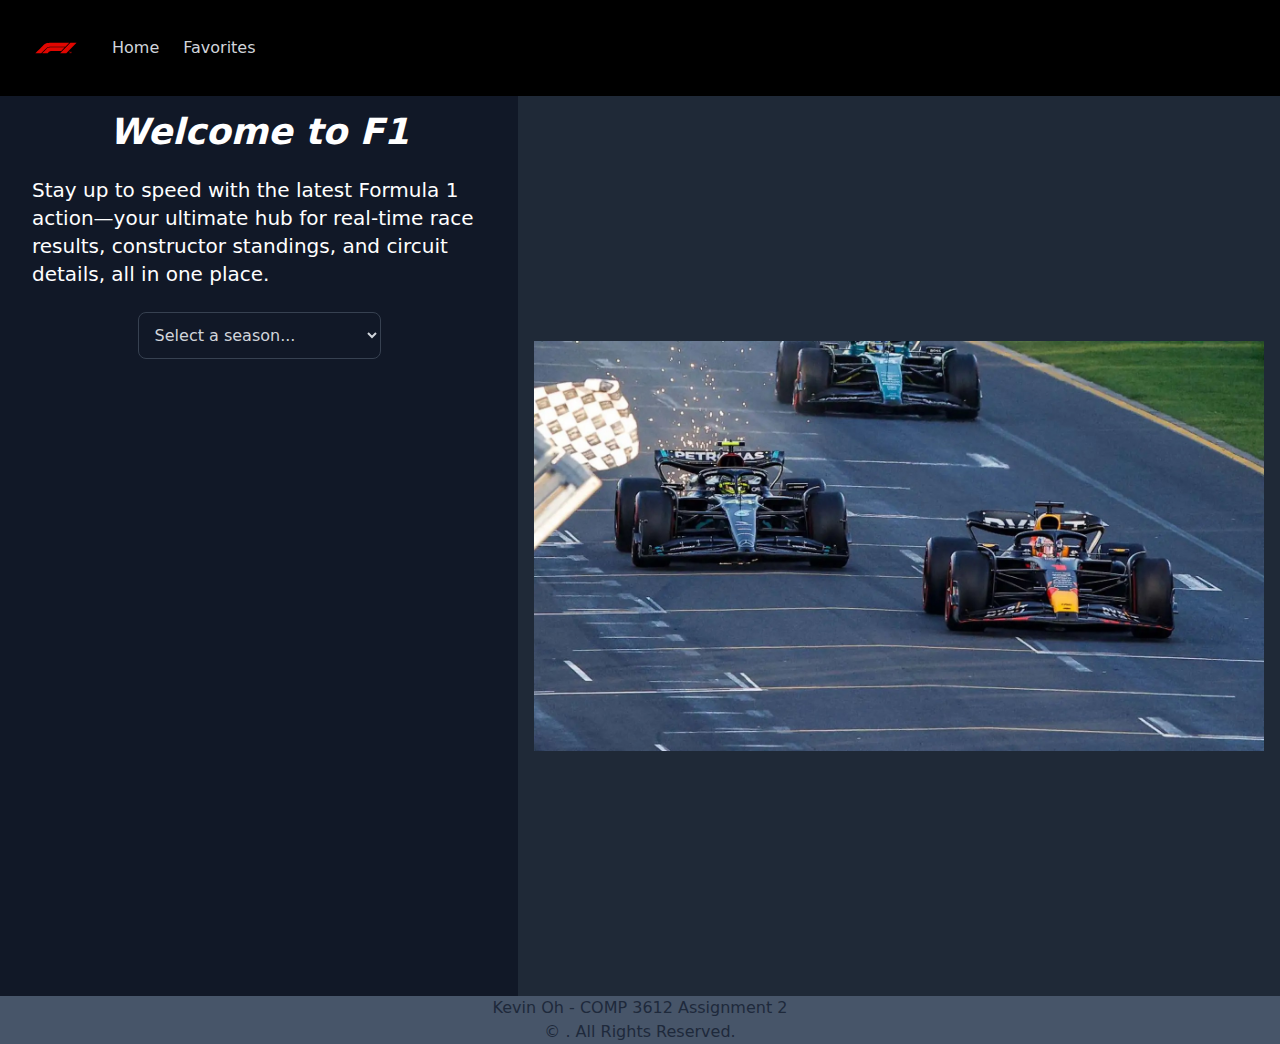
<file: index.html>
<!-- 
    COMP 3612 - Assignment #2
    Name: Kevin Oh
    Date: Nov 25, 2024
    
    References: Snippets of CSS styling throughout the document comes from Chat GPT
     
-->



<!doctype html>
<html>
<head>
  <meta charset="UTF-8">
  <meta name="viewport" content="width=device-width, initial-scale=1.0">
  <link href="src/styles/output.css" rel="stylesheet">
  <script src="src/js/f1.js"></script>
</head>
<body>
    <header class="bg-black text-white px-6 py-4 flex space-x-6 flex justify-start items-center shadow-lg">
      <div id="logo"></div>  
      
      <nav class="flex space-x-6 justify-start">
        <a href="#" id="homeButton" class="text-gray-300 hover:text-red-500 transition duration-300">Home</a>
        <a href="#" id="favoriteButton" class="text-gray-300 hover:text-red-500 transition duration-300">Favorites</a>
      </nav>
    </header>

    <main id="home" class="flex min-h-screen hidden">
      <section id="homeLeft" class="flex-[4] bg-gray-900 p-4 text-white">
      </section>
      
      <section id="homeRight" class="flex-[6] flex justify-center items-center bg-gray-800 p-4 text-white">
      </section>
    </main>

    <aside id="raceView" class="flex min-h-screen bg-gray-900 hidden">
      <section id="races" class="flex-[3] h-screen overflow-y-scroll">
      </section>

      <section class="p-4 flex-[7] bg-gray-500">
        <p id="detailClickMessage"></p>
        <div id="raceDetails" class= "hidden min-h-screen bg-gray-900 text-white p-8">
          <h1 id="eventResults" class="text-3xl font-bold text-center mb-6"></h1>
            <!-- Two Columns: Race Results and Qualifying Results -->
            <div class="grid grid-cols-1 lg:grid-cols-2 gap-8">
              <!--Qualifying Results--> 
              <div id="qualResults" class="border-4 border-red-700 p-4 rounded-lg bg-gray-800 text-white">
              </div>
              <!-- Race Results -->
              <div id="raceResults" class="border-4 border-red-700 p-4 rounded-lg bg-gray-800 text-white">
              </div>
            </div>
        </div>
      </section>
    </aside>
</body>

<!-- Constructor Box -->
<dialog id="constructor-dialog" class="rounded-lg shadow-lg overflow-hidden max-w-4xl w-4/5">
  <div class="flex flex-col md:flex-row h-full">
    <div id="constructor-details" class="w-full md:w-1/3 bg-gray-200 p-6 border-r">
      <!-- The text content of the following dialog will be populated correctly via JS-->
      <h2 id ="constructor-name" class="text-xl font-semibold mb-4">...</h2>
      <div class="space-y-2">
        <p><span class="font-bold">Nationality:</span> <span id="constructor-nationality">...</span></p>
        <p>
          <a href="#" id="constructor-url" class="text-blue-500 underline">Wiki</a>
        </p>
      </div>
      <button id="add-favorite-constructor" class="mt-4 bg-blue-600 text-white px-4 py-2 rounded hover:bg-blue-700">
        Add to Favourites
      </button>
    </div>

    <!-- Race Results -->
    <div class="w-full md:w-2/3 p-6">
      <h2 class="text-xl font-semibold mb-4">Race Results</h2>
      <div class="overflow-y-scroll h-60">
        <ul id="constructor-race-results" class="divide-y divide-gray-300">
          <!-- Headers -->
          <li class="flex justify-between items-center font-bold py-2 px-4 bg-gray-200">
            <span>Round</span>
            <span>Name</span>
            <span>Driver</span>
            <span>Position</span>
          </li>
        </ul>
      </div>
    </div>
  </div>
  <div class="p-4 border-t flex justify-end">
    <button id="close-constructor-dialog" class="bg-gray-600 text-white px-4 py-2 rounded hover:bg-gray-700">
      Close
    </button>
  </div>
</dialog>
<!-- End Constructor Box-->

<!-- Driver Box -->
<dialog id="driver-dialog" class="rounded-lg shadow-lg overflow-hidden max-w-4xl w-4/5">
  <div class="flex flex-col md:flex-row h-full">
    <div id="driver-details" class="w-full md:w-1/3 bg-gray-200 p-6 border-r">
      <!-- The text content of the following dialog will be populated correctly via JS-->
      <h2 id ="driver-name" class="text-xl font-semibold mb-4">...</h2>
      <div class="space-y-2">
        <p><span class="font-bold">Nationality:</span> <span id="driver-nationality">...</span></p>
        <p><span class="font-bold">Date of Birth:</span> <span id="driver-dob">...</span></p>
        <p>
          <a href="#" id="driver-url" class="text-blue-500 underline">Wiki</a>
        </p>
      </div>
      <button id="add-favorite-driver" class="mt-4 bg-blue-600 text-white px-4 py-2 rounded hover:bg-blue-700">
        Add to Favourites
      </button>
      <figure id="driver-picture"></figure>
    </div>
    <!-- Race Results -->
    <div class="w-full md:w-2/3 p-6">
      <h2 class="text-xl font-semibold mb-4">Race Results</h2>
      <div class="overflow-y-scroll h-60">
        <ul id="driver-race-results" class="divide-y divide-gray-300">
          <!-- Headers -->
          <li class="flex justify-between py-2 px-4 bg-gray-200">
            <span>Round</span>
            <span>Name</span>
            <span>Position</span>
            <span>Grid</span>
          </li>
          
        </ul>
      </div>
    </div>
  </div>
  <div class="p-4 border-t flex justify-end">
    <button id="close-driver-dialog" class="bg-gray-600 text-white px-4 py-2 rounded hover:bg-gray-700">
      Close
    </button>
  </div>
</dialog>
<!-- End Driver Box-->

<!-- Circuit Box -->
<dialog id="circuit-dialog" class="rounded-lg shadow-lg overflow-hidden max-w-4xl w-4/5">
  <div class="flex flex-col md:flex-row h-full">
    <div id="circuit-details" class="w-full md:w-1/3 bg-gray-200 p-6 border-r">
      <!-- The text content of the following dialog will be populated correctly via JS-->
      <h2 id ="circuit-name" class="text-xl font-semibold mb-4">...</h2>
      <div class="space-y-2">
        <p><span class="font-bold">Location</span> <span id="circuit-location">...</span></p>
        <p><span class="font-bold">Country</span> <span id="circuit-country">...</span></p>
        <p>
          <a href="#" id="circuit-url" class="text-blue-500 underline">Wiki</a>
        </p>
      </div>
      <button id="add-favorite-circuit" class="mt-4 bg-blue-600 text-white px-4 py-2 rounded hover:bg-blue-700">
        Add to Favourites
      </button>
    </div>
    <figure><img id="circuit-picture"></figure>
  </div>
  <div class="p-4 border-t flex justify-end">
    <button id="close-circuit-dialog" class="bg-gray-600 text-white px-4 py-2 rounded hover:bg-gray-700">
      Close
    </button>
  </div>
</dialog>
<!-- End Circuit Box-->

<!-- Favorites Box -->
<dialog id="favorites-dialog" class="rounded-lg shadow-lg max-w-4xl w-4/5 h-1/2">
  <div class="p-4 rounded">
    <!-- Top Section -->
    <div class="bg-gray-200 p-6 border-b h-1/4">
      <h2 class="text-xl font-semibold mb-4">Favorites</h2>
      <p class="text-gray-700">
        Here you can view your favorite Drivers, Constructors, and Circuits.
      </p>
    </div>

    <div class="flex flex-row">
      <!-- Drivers List -->
      <div class="overflow-y-scroll w-1/3 bg-gray-100 p-4 border-r h-60">
        <h3 class="text-lg font-bold mb-2">Drivers</h3>
        <ul id="driver-favorites" class="divide-y divide-gray-300">
        </ul>
      </div>

      <!-- Constructors List -->
      <div class="overflow-y-scroll w-1/3 bg-gray-100 p-4 border-r h-60">
        <h3 class="text-lg font-bold mb-2">Constructors</h3>
        <ul id="constructor-favorites" class="divide-y divide-gray-300">
        </ul>
      </div>

      <!-- Circuits List -->
      <div class="overflow-y-scroll w-1/3 bg-gray-100 p-4 h-60">
        <h3 class="text-lg font-bold mb-2">Circuits</h3>
        <ul id="circuit-favorites" class="divide-y divide-gray-300">
        </ul>
      </div>
    </div>
  </div>

  <!-- Bottom section of Box: Buttons -->
  <div class="p-4 border-t flex justify-end">
    <button id="clear-favorites" class="bg-red-500 px-4 py-2 mr-4 rounded hover:bg-red-700">
      Clear Favorites
    </button>
    <button id="close-favorites-dialog" class="bg-gray-600 text-white px-4 py-2 rounded hover:bg-gray-700">
      Close
    </button>
  </div>
</dialog>
<!-- End Favorites Box -->

<footer class="bg-slate-600 text-slate-800 text-center">
  <p>Kevin Oh - COMP 3612 Assignment 2</p>
  <p>&copy; <span id="current-year"></span>. All Rights Reserved.</p>
</footer>

</html>
</file>
<file: src/styles/output.css>
*, ::before, ::after {
  --tw-border-spacing-x: 0;
  --tw-border-spacing-y: 0;
  --tw-translate-x: 0;
  --tw-translate-y: 0;
  --tw-rotate: 0;
  --tw-skew-x: 0;
  --tw-skew-y: 0;
  --tw-scale-x: 1;
  --tw-scale-y: 1;
  --tw-pan-x:  ;
  --tw-pan-y:  ;
  --tw-pinch-zoom:  ;
  --tw-scroll-snap-strictness: proximity;
  --tw-gradient-from-position:  ;
  --tw-gradient-via-position:  ;
  --tw-gradient-to-position:  ;
  --tw-ordinal:  ;
  --tw-slashed-zero:  ;
  --tw-numeric-figure:  ;
  --tw-numeric-spacing:  ;
  --tw-numeric-fraction:  ;
  --tw-ring-inset:  ;
  --tw-ring-offset-width: 0px;
  --tw-ring-offset-color: #fff;
  --tw-ring-color: rgb(59 130 246 / 0.5);
  --tw-ring-offset-shadow: 0 0 #0000;
  --tw-ring-shadow: 0 0 #0000;
  --tw-shadow: 0 0 #0000;
  --tw-shadow-colored: 0 0 #0000;
  --tw-blur:  ;
  --tw-brightness:  ;
  --tw-contrast:  ;
  --tw-grayscale:  ;
  --tw-hue-rotate:  ;
  --tw-invert:  ;
  --tw-saturate:  ;
  --tw-sepia:  ;
  --tw-drop-shadow:  ;
  --tw-backdrop-blur:  ;
  --tw-backdrop-brightness:  ;
  --tw-backdrop-contrast:  ;
  --tw-backdrop-grayscale:  ;
  --tw-backdrop-hue-rotate:  ;
  --tw-backdrop-invert:  ;
  --tw-backdrop-opacity:  ;
  --tw-backdrop-saturate:  ;
  --tw-backdrop-sepia:  ;
  --tw-contain-size:  ;
  --tw-contain-layout:  ;
  --tw-contain-paint:  ;
  --tw-contain-style:  ;
}

::backdrop {
  --tw-border-spacing-x: 0;
  --tw-border-spacing-y: 0;
  --tw-translate-x: 0;
  --tw-translate-y: 0;
  --tw-rotate: 0;
  --tw-skew-x: 0;
  --tw-skew-y: 0;
  --tw-scale-x: 1;
  --tw-scale-y: 1;
  --tw-pan-x:  ;
  --tw-pan-y:  ;
  --tw-pinch-zoom:  ;
  --tw-scroll-snap-strictness: proximity;
  --tw-gradient-from-position:  ;
  --tw-gradient-via-position:  ;
  --tw-gradient-to-position:  ;
  --tw-ordinal:  ;
  --tw-slashed-zero:  ;
  --tw-numeric-figure:  ;
  --tw-numeric-spacing:  ;
  --tw-numeric-fraction:  ;
  --tw-ring-inset:  ;
  --tw-ring-offset-width: 0px;
  --tw-ring-offset-color: #fff;
  --tw-ring-color: rgb(59 130 246 / 0.5);
  --tw-ring-offset-shadow: 0 0 #0000;
  --tw-ring-shadow: 0 0 #0000;
  --tw-shadow: 0 0 #0000;
  --tw-shadow-colored: 0 0 #0000;
  --tw-blur:  ;
  --tw-brightness:  ;
  --tw-contrast:  ;
  --tw-grayscale:  ;
  --tw-hue-rotate:  ;
  --tw-invert:  ;
  --tw-saturate:  ;
  --tw-sepia:  ;
  --tw-drop-shadow:  ;
  --tw-backdrop-blur:  ;
  --tw-backdrop-brightness:  ;
  --tw-backdrop-contrast:  ;
  --tw-backdrop-grayscale:  ;
  --tw-backdrop-hue-rotate:  ;
  --tw-backdrop-invert:  ;
  --tw-backdrop-opacity:  ;
  --tw-backdrop-saturate:  ;
  --tw-backdrop-sepia:  ;
  --tw-contain-size:  ;
  --tw-contain-layout:  ;
  --tw-contain-paint:  ;
  --tw-contain-style:  ;
}

/*
! tailwindcss v3.4.15 | MIT License | https://tailwindcss.com
*/

/*
1. Prevent padding and border from affecting element width. (https://github.com/mozdevs/cssremedy/issues/4)
2. Allow adding a border to an element by just adding a border-width. (https://github.com/tailwindcss/tailwindcss/pull/116)
*/

*,
::before,
::after {
  box-sizing: border-box;
  /* 1 */
  border-width: 0;
  /* 2 */
  border-style: solid;
  /* 2 */
  border-color: #e5e7eb;
  /* 2 */
}

::before,
::after {
  --tw-content: '';
}

/*
1. Use a consistent sensible line-height in all browsers.
2. Prevent adjustments of font size after orientation changes in iOS.
3. Use a more readable tab size.
4. Use the user's configured `sans` font-family by default.
5. Use the user's configured `sans` font-feature-settings by default.
6. Use the user's configured `sans` font-variation-settings by default.
7. Disable tap highlights on iOS
*/

html,
:host {
  line-height: 1.5;
  /* 1 */
  -webkit-text-size-adjust: 100%;
  /* 2 */
  -moz-tab-size: 4;
  /* 3 */
  -o-tab-size: 4;
     tab-size: 4;
  /* 3 */
  font-family: ui-sans-serif, system-ui, sans-serif, "Apple Color Emoji", "Segoe UI Emoji", "Segoe UI Symbol", "Noto Color Emoji";
  /* 4 */
  font-feature-settings: normal;
  /* 5 */
  font-variation-settings: normal;
  /* 6 */
  -webkit-tap-highlight-color: transparent;
  /* 7 */
}

/*
1. Remove the margin in all browsers.
2. Inherit line-height from `html` so users can set them as a class directly on the `html` element.
*/

body {
  margin: 0;
  /* 1 */
  line-height: inherit;
  /* 2 */
}

/*
1. Add the correct height in Firefox.
2. Correct the inheritance of border color in Firefox. (https://bugzilla.mozilla.org/show_bug.cgi?id=190655)
3. Ensure horizontal rules are visible by default.
*/

hr {
  height: 0;
  /* 1 */
  color: inherit;
  /* 2 */
  border-top-width: 1px;
  /* 3 */
}

/*
Add the correct text decoration in Chrome, Edge, and Safari.
*/

abbr:where([title]) {
  -webkit-text-decoration: underline dotted;
          text-decoration: underline dotted;
}

/*
Remove the default font size and weight for headings.
*/

h1,
h2,
h3,
h4,
h5,
h6 {
  font-size: inherit;
  font-weight: inherit;
}

/*
Reset links to optimize for opt-in styling instead of opt-out.
*/

a {
  color: inherit;
  text-decoration: inherit;
}

/*
Add the correct font weight in Edge and Safari.
*/

b,
strong {
  font-weight: bolder;
}

/*
1. Use the user's configured `mono` font-family by default.
2. Use the user's configured `mono` font-feature-settings by default.
3. Use the user's configured `mono` font-variation-settings by default.
4. Correct the odd `em` font sizing in all browsers.
*/

code,
kbd,
samp,
pre {
  font-family: ui-monospace, SFMono-Regular, Menlo, Monaco, Consolas, "Liberation Mono", "Courier New", monospace;
  /* 1 */
  font-feature-settings: normal;
  /* 2 */
  font-variation-settings: normal;
  /* 3 */
  font-size: 1em;
  /* 4 */
}

/*
Add the correct font size in all browsers.
*/

small {
  font-size: 80%;
}

/*
Prevent `sub` and `sup` elements from affecting the line height in all browsers.
*/

sub,
sup {
  font-size: 75%;
  line-height: 0;
  position: relative;
  vertical-align: baseline;
}

sub {
  bottom: -0.25em;
}

sup {
  top: -0.5em;
}

/*
1. Remove text indentation from table contents in Chrome and Safari. (https://bugs.chromium.org/p/chromium/issues/detail?id=999088, https://bugs.webkit.org/show_bug.cgi?id=201297)
2. Correct table border color inheritance in all Chrome and Safari. (https://bugs.chromium.org/p/chromium/issues/detail?id=935729, https://bugs.webkit.org/show_bug.cgi?id=195016)
3. Remove gaps between table borders by default.
*/

table {
  text-indent: 0;
  /* 1 */
  border-color: inherit;
  /* 2 */
  border-collapse: collapse;
  /* 3 */
}

/*
1. Change the font styles in all browsers.
2. Remove the margin in Firefox and Safari.
3. Remove default padding in all browsers.
*/

button,
input,
optgroup,
select,
textarea {
  font-family: inherit;
  /* 1 */
  font-feature-settings: inherit;
  /* 1 */
  font-variation-settings: inherit;
  /* 1 */
  font-size: 100%;
  /* 1 */
  font-weight: inherit;
  /* 1 */
  line-height: inherit;
  /* 1 */
  letter-spacing: inherit;
  /* 1 */
  color: inherit;
  /* 1 */
  margin: 0;
  /* 2 */
  padding: 0;
  /* 3 */
}

/*
Remove the inheritance of text transform in Edge and Firefox.
*/

button,
select {
  text-transform: none;
}

/*
1. Correct the inability to style clickable types in iOS and Safari.
2. Remove default button styles.
*/

button,
input:where([type='button']),
input:where([type='reset']),
input:where([type='submit']) {
  -webkit-appearance: button;
  /* 1 */
  background-color: transparent;
  /* 2 */
  background-image: none;
  /* 2 */
}

/*
Use the modern Firefox focus style for all focusable elements.
*/

:-moz-focusring {
  outline: auto;
}

/*
Remove the additional `:invalid` styles in Firefox. (https://github.com/mozilla/gecko-dev/blob/2f9eacd9d3d995c937b4251a5557d95d494c9be1/layout/style/res/forms.css#L728-L737)
*/

:-moz-ui-invalid {
  box-shadow: none;
}

/*
Add the correct vertical alignment in Chrome and Firefox.
*/

progress {
  vertical-align: baseline;
}

/*
Correct the cursor style of increment and decrement buttons in Safari.
*/

::-webkit-inner-spin-button,
::-webkit-outer-spin-button {
  height: auto;
}

/*
1. Correct the odd appearance in Chrome and Safari.
2. Correct the outline style in Safari.
*/

[type='search'] {
  -webkit-appearance: textfield;
  /* 1 */
  outline-offset: -2px;
  /* 2 */
}

/*
Remove the inner padding in Chrome and Safari on macOS.
*/

::-webkit-search-decoration {
  -webkit-appearance: none;
}

/*
1. Correct the inability to style clickable types in iOS and Safari.
2. Change font properties to `inherit` in Safari.
*/

::-webkit-file-upload-button {
  -webkit-appearance: button;
  /* 1 */
  font: inherit;
  /* 2 */
}

/*
Add the correct display in Chrome and Safari.
*/

summary {
  display: list-item;
}

/*
Removes the default spacing and border for appropriate elements.
*/

blockquote,
dl,
dd,
h1,
h2,
h3,
h4,
h5,
h6,
hr,
figure,
p,
pre {
  margin: 0;
}

fieldset {
  margin: 0;
  padding: 0;
}

legend {
  padding: 0;
}

ol,
ul,
menu {
  list-style: none;
  margin: 0;
  padding: 0;
}

/*
Reset default styling for dialogs.
*/

dialog {
  padding: 0;
}

/*
Prevent resizing textareas horizontally by default.
*/

textarea {
  resize: vertical;
}

/*
1. Reset the default placeholder opacity in Firefox. (https://github.com/tailwindlabs/tailwindcss/issues/3300)
2. Set the default placeholder color to the user's configured gray 400 color.
*/

input::-moz-placeholder, textarea::-moz-placeholder {
  opacity: 1;
  /* 1 */
  color: #9ca3af;
  /* 2 */
}

input::placeholder,
textarea::placeholder {
  opacity: 1;
  /* 1 */
  color: #9ca3af;
  /* 2 */
}

/*
Set the default cursor for buttons.
*/

button,
[role="button"] {
  cursor: pointer;
}

/*
Make sure disabled buttons don't get the pointer cursor.
*/

:disabled {
  cursor: default;
}

/*
1. Make replaced elements `display: block` by default. (https://github.com/mozdevs/cssremedy/issues/14)
2. Add `vertical-align: middle` to align replaced elements more sensibly by default. (https://github.com/jensimmons/cssremedy/issues/14#issuecomment-634934210)
   This can trigger a poorly considered lint error in some tools but is included by design.
*/

img,
svg,
video,
canvas,
audio,
iframe,
embed,
object {
  display: block;
  /* 1 */
  vertical-align: middle;
  /* 2 */
}

/*
Constrain images and videos to the parent width and preserve their intrinsic aspect ratio. (https://github.com/mozdevs/cssremedy/issues/14)
*/

img,
video {
  max-width: 100%;
  height: auto;
}

/* Make elements with the HTML hidden attribute stay hidden by default */

[hidden]:where(:not([hidden="until-found"])) {
  display: none;
}

.visible {
  visibility: visible;
}

.fixed {
  position: fixed;
}

.inset-0 {
  inset: 0px;
}

.z-50 {
  z-index: 50;
}

.mx-auto {
  margin-left: auto;
  margin-right: auto;
}

.mb-4 {
  margin-bottom: 1rem;
}

.mb-6 {
  margin-bottom: 1.5rem;
}

.mb-8 {
  margin-bottom: 2rem;
}

.ml-4 {
  margin-left: 1rem;
}

.ml-auto {
  margin-left: auto;
}

.mr-4 {
  margin-right: 1rem;
}

.mt-4 {
  margin-top: 1rem;
}

.mt-6 {
  margin-top: 1.5rem;
}

.mb-2 {
  margin-bottom: 0.5rem;
}

.mt-8 {
  margin-top: 2rem;
}

.flex {
  display: flex;
}

.table {
  display: table;
}

.grid {
  display: grid;
}

.hidden {
  display: none;
}

.h-12 {
  height: 3rem;
}

.h-14 {
  height: 3.5rem;
}

.h-32 {
  height: 8rem;
}

.h-60 {
  height: 15rem;
}

.h-full {
  height: 100%;
}

.h-screen {
  height: 100vh;
}

.h-8 {
  height: 2rem;
}

.h-1\/4 {
  height: 25%;
}

.h-1\/2 {
  height: 50%;
}

.h-20 {
  height: 5rem;
}

.h-24 {
  height: 6rem;
}

.h-10 {
  height: 2.5rem;
}

.h-6 {
  height: 1.5rem;
}

.h-4 {
  height: 1rem;
}

.min-h-screen {
  min-height: 100vh;
}

.w-1\/2 {
  width: 50%;
}

.w-4\/5 {
  width: 80%;
}

.w-40 {
  width: 10rem;
}

.w-48 {
  width: 12rem;
}

.w-full {
  width: 100%;
}

.w-8 {
  width: 2rem;
}

.w-1\/4 {
  width: 25%;
}

.w-1\/3 {
  width: 33.333333%;
}

.w-10 {
  width: 2.5rem;
}

.w-14 {
  width: 3.5rem;
}

.w-20 {
  width: 5rem;
}

.w-6 {
  width: 1.5rem;
}

.w-4 {
  width: 1rem;
}

.max-w-4xl {
  max-width: 56rem;
}

.max-w-3xl {
  max-width: 48rem;
}

.flex-\[3\] {
  flex: 3;
}

.flex-\[4\] {
  flex: 4;
}

.flex-\[6\] {
  flex: 6;
}

.flex-\[7\] {
  flex: 7;
}

.flex-grow {
  flex-grow: 1;
}

.table-auto {
  table-layout: auto;
}

.border-collapse {
  border-collapse: collapse;
}

@keyframes spin {
  to {
    transform: rotate(360deg);
  }
}

.animate-spin {
  animation: spin 1s linear infinite;
}

.grid-cols-1 {
  grid-template-columns: repeat(1, minmax(0, 1fr));
}

.flex-row {
  flex-direction: row;
}

.flex-col {
  flex-direction: column;
}

.items-end {
  align-items: flex-end;
}

.items-center {
  align-items: center;
}

.justify-start {
  justify-content: flex-start;
}

.justify-end {
  justify-content: flex-end;
}

.justify-center {
  justify-content: center;
}

.justify-between {
  justify-content: space-between;
}

.gap-6 {
  gap: 1.5rem;
}

.gap-8 {
  gap: 2rem;
}

.space-x-4 > :not([hidden]) ~ :not([hidden]) {
  --tw-space-x-reverse: 0;
  margin-right: calc(1rem * var(--tw-space-x-reverse));
  margin-left: calc(1rem * calc(1 - var(--tw-space-x-reverse)));
}

.space-x-6 > :not([hidden]) ~ :not([hidden]) {
  --tw-space-x-reverse: 0;
  margin-right: calc(1.5rem * var(--tw-space-x-reverse));
  margin-left: calc(1.5rem * calc(1 - var(--tw-space-x-reverse)));
}

.space-y-2 > :not([hidden]) ~ :not([hidden]) {
  --tw-space-y-reverse: 0;
  margin-top: calc(0.5rem * calc(1 - var(--tw-space-y-reverse)));
  margin-bottom: calc(0.5rem * var(--tw-space-y-reverse));
}

.divide-y > :not([hidden]) ~ :not([hidden]) {
  --tw-divide-y-reverse: 0;
  border-top-width: calc(1px * calc(1 - var(--tw-divide-y-reverse)));
  border-bottom-width: calc(1px * var(--tw-divide-y-reverse));
}

.divide-gray-300 > :not([hidden]) ~ :not([hidden]) {
  --tw-divide-opacity: 1;
  border-color: rgb(209 213 219 / var(--tw-divide-opacity, 1));
}

.overflow-hidden {
  overflow: hidden;
}

.overflow-x-auto {
  overflow-x: auto;
}

.overflow-y-auto {
  overflow-y: auto;
}

.overflow-y-scroll {
  overflow-y: scroll;
}

.rounded {
  border-radius: 0.25rem;
}

.rounded-lg {
  border-radius: 0.5rem;
}

.rounded-full {
  border-radius: 9999px;
}

.border {
  border-width: 1px;
}

.border-2 {
  border-width: 2px;
}

.border-4 {
  border-width: 4px;
}

.border-r {
  border-right-width: 1px;
}

.border-t {
  border-top-width: 1px;
}

.border-b-2 {
  border-bottom-width: 2px;
}

.border-t-2 {
  border-top-width: 2px;
}

.border-b {
  border-bottom-width: 1px;
}

.border-gray-500 {
  --tw-border-opacity: 1;
  border-color: rgb(107 114 128 / var(--tw-border-opacity, 1));
}

.border-gray-600 {
  --tw-border-opacity: 1;
  border-color: rgb(75 85 99 / var(--tw-border-opacity, 1));
}

.border-gray-700 {
  --tw-border-opacity: 1;
  border-color: rgb(55 65 81 / var(--tw-border-opacity, 1));
}

.border-red-700 {
  --tw-border-opacity: 1;
  border-color: rgb(185 28 28 / var(--tw-border-opacity, 1));
}

.border-blue-600 {
  --tw-border-opacity: 1;
  border-color: rgb(37 99 235 / var(--tw-border-opacity, 1));
}

.bg-black {
  --tw-bg-opacity: 1;
  background-color: rgb(0 0 0 / var(--tw-bg-opacity, 1));
}

.bg-blue-500 {
  --tw-bg-opacity: 1;
  background-color: rgb(59 130 246 / var(--tw-bg-opacity, 1));
}

.bg-blue-600 {
  --tw-bg-opacity: 1;
  background-color: rgb(37 99 235 / var(--tw-bg-opacity, 1));
}

.bg-blue-700 {
  --tw-bg-opacity: 1;
  background-color: rgb(29 78 216 / var(--tw-bg-opacity, 1));
}

.bg-gray-100 {
  --tw-bg-opacity: 1;
  background-color: rgb(243 244 246 / var(--tw-bg-opacity, 1));
}

.bg-gray-200 {
  --tw-bg-opacity: 1;
  background-color: rgb(229 231 235 / var(--tw-bg-opacity, 1));
}

.bg-gray-500 {
  --tw-bg-opacity: 1;
  background-color: rgb(107 114 128 / var(--tw-bg-opacity, 1));
}

.bg-gray-700 {
  --tw-bg-opacity: 1;
  background-color: rgb(55 65 81 / var(--tw-bg-opacity, 1));
}

.bg-gray-800 {
  --tw-bg-opacity: 1;
  background-color: rgb(31 41 55 / var(--tw-bg-opacity, 1));
}

.bg-gray-900 {
  --tw-bg-opacity: 1;
  background-color: rgb(17 24 39 / var(--tw-bg-opacity, 1));
}

.bg-slate-500 {
  --tw-bg-opacity: 1;
  background-color: rgb(100 116 139 / var(--tw-bg-opacity, 1));
}

.bg-white {
  --tw-bg-opacity: 1;
  background-color: rgb(255 255 255 / var(--tw-bg-opacity, 1));
}

.bg-yellow-500 {
  --tw-bg-opacity: 1;
  background-color: rgb(234 179 8 / var(--tw-bg-opacity, 1));
}

.bg-yellow-800 {
  --tw-bg-opacity: 1;
  background-color: rgb(133 77 14 / var(--tw-bg-opacity, 1));
}

.bg-gray-600 {
  --tw-bg-opacity: 1;
  background-color: rgb(75 85 99 / var(--tw-bg-opacity, 1));
}

.bg-gray-400 {
  --tw-bg-opacity: 1;
  background-color: rgb(156 163 175 / var(--tw-bg-opacity, 1));
}

.bg-gray-300 {
  --tw-bg-opacity: 1;
  background-color: rgb(209 213 219 / var(--tw-bg-opacity, 1));
}

.bg-slate-600 {
  --tw-bg-opacity: 1;
  background-color: rgb(71 85 105 / var(--tw-bg-opacity, 1));
}

.bg-amber-700 {
  --tw-bg-opacity: 1;
  background-color: rgb(180 83 9 / var(--tw-bg-opacity, 1));
}

.bg-red-300 {
  --tw-bg-opacity: 1;
  background-color: rgb(252 165 165 / var(--tw-bg-opacity, 1));
}

.bg-red-500 {
  --tw-bg-opacity: 1;
  background-color: rgb(239 68 68 / var(--tw-bg-opacity, 1));
}

.bg-opacity-50 {
  --tw-bg-opacity: 0.5;
}

.object-cover {
  -o-object-fit: cover;
     object-fit: cover;
}

.p-2 {
  padding: 0.5rem;
}

.p-3 {
  padding: 0.75rem;
}

.p-4 {
  padding: 1rem;
}

.p-6 {
  padding: 1.5rem;
}

.p-8 {
  padding: 2rem;
}

.px-4 {
  padding-left: 1rem;
  padding-right: 1rem;
}

.px-6 {
  padding-left: 1.5rem;
  padding-right: 1.5rem;
}

.py-2 {
  padding-top: 0.5rem;
  padding-bottom: 0.5rem;
}

.py-4 {
  padding-top: 1rem;
  padding-bottom: 1rem;
}

.text-left {
  text-align: left;
}

.text-center {
  text-align: center;
}

.text-2xl {
  font-size: 1.5rem;
  line-height: 2rem;
}

.text-3xl {
  font-size: 1.875rem;
  line-height: 2.25rem;
}

.text-lg {
  font-size: 1.125rem;
  line-height: 1.75rem;
}

.text-sm {
  font-size: 0.875rem;
  line-height: 1.25rem;
}

.text-xl {
  font-size: 1.25rem;
  line-height: 1.75rem;
}

.text-4xl {
  font-size: 2.25rem;
  line-height: 2.5rem;
}

.font-bold {
  font-weight: 700;
}

.font-semibold {
  font-weight: 600;
}

.italic {
  font-style: italic;
}

.text-black {
  --tw-text-opacity: 1;
  color: rgb(0 0 0 / var(--tw-text-opacity, 1));
}

.text-blue-500 {
  --tw-text-opacity: 1;
  color: rgb(59 130 246 / var(--tw-text-opacity, 1));
}

.text-gray-300 {
  --tw-text-opacity: 1;
  color: rgb(209 213 219 / var(--tw-text-opacity, 1));
}

.text-gray-400 {
  --tw-text-opacity: 1;
  color: rgb(156 163 175 / var(--tw-text-opacity, 1));
}

.text-gray-500 {
  --tw-text-opacity: 1;
  color: rgb(107 114 128 / var(--tw-text-opacity, 1));
}

.text-white {
  --tw-text-opacity: 1;
  color: rgb(255 255 255 / var(--tw-text-opacity, 1));
}

.text-slate-200 {
  --tw-text-opacity: 1;
  color: rgb(226 232 240 / var(--tw-text-opacity, 1));
}

.text-slate-700 {
  --tw-text-opacity: 1;
  color: rgb(51 65 85 / var(--tw-text-opacity, 1));
}

.text-gray-700 {
  --tw-text-opacity: 1;
  color: rgb(55 65 81 / var(--tw-text-opacity, 1));
}

.text-slate-800 {
  --tw-text-opacity: 1;
  color: rgb(30 41 59 / var(--tw-text-opacity, 1));
}

.underline {
  text-decoration-line: underline;
}

.shadow-lg {
  --tw-shadow: 0 10px 15px -3px rgb(0 0 0 / 0.1), 0 4px 6px -4px rgb(0 0 0 / 0.1);
  --tw-shadow-colored: 0 10px 15px -3px var(--tw-shadow-color), 0 4px 6px -4px var(--tw-shadow-color);
  box-shadow: var(--tw-ring-offset-shadow, 0 0 #0000), var(--tw-ring-shadow, 0 0 #0000), var(--tw-shadow);
}

.filter {
  filter: var(--tw-blur) var(--tw-brightness) var(--tw-contrast) var(--tw-grayscale) var(--tw-hue-rotate) var(--tw-invert) var(--tw-saturate) var(--tw-sepia) var(--tw-drop-shadow);
}

.transition {
  transition-property: color, background-color, border-color, text-decoration-color, fill, stroke, opacity, box-shadow, transform, filter, -webkit-backdrop-filter;
  transition-property: color, background-color, border-color, text-decoration-color, fill, stroke, opacity, box-shadow, transform, filter, backdrop-filter;
  transition-property: color, background-color, border-color, text-decoration-color, fill, stroke, opacity, box-shadow, transform, filter, backdrop-filter, -webkit-backdrop-filter;
  transition-timing-function: cubic-bezier(0.4, 0, 0.2, 1);
  transition-duration: 150ms;
}

.duration-300 {
  transition-duration: 300ms;
}

.hover\:bg-blue-700:hover {
  --tw-bg-opacity: 1;
  background-color: rgb(29 78 216 / var(--tw-bg-opacity, 1));
}

.hover\:bg-gray-950:hover {
  --tw-bg-opacity: 1;
  background-color: rgb(3 7 18 / var(--tw-bg-opacity, 1));
}

.hover\:bg-gray-700:hover {
  --tw-bg-opacity: 1;
  background-color: rgb(55 65 81 / var(--tw-bg-opacity, 1));
}

.hover\:bg-red-700:hover {
  --tw-bg-opacity: 1;
  background-color: rgb(185 28 28 / var(--tw-bg-opacity, 1));
}

.hover\:text-red-500:hover {
  --tw-text-opacity: 1;
  color: rgb(239 68 68 / var(--tw-text-opacity, 1));
}

.focus\:outline-none:focus {
  outline: 2px solid transparent;
  outline-offset: 2px;
}

.focus\:ring-2:focus {
  --tw-ring-offset-shadow: var(--tw-ring-inset) 0 0 0 var(--tw-ring-offset-width) var(--tw-ring-offset-color);
  --tw-ring-shadow: var(--tw-ring-inset) 0 0 0 calc(2px + var(--tw-ring-offset-width)) var(--tw-ring-color);
  box-shadow: var(--tw-ring-offset-shadow), var(--tw-ring-shadow), var(--tw-shadow, 0 0 #0000);
}

.focus\:ring-blue-500:focus {
  --tw-ring-opacity: 1;
  --tw-ring-color: rgb(59 130 246 / var(--tw-ring-opacity, 1));
}

@media (min-width: 768px) {
  .md\:h-1\/3 {
    height: 33.333333%;
  }

  .md\:w-1\/3 {
    width: 33.333333%;
  }

  .md\:w-2\/3 {
    width: 66.666667%;
  }

  .md\:grid-cols-2 {
    grid-template-columns: repeat(2, minmax(0, 1fr));
  }

  .md\:flex-row {
    flex-direction: row;
  }
}

@media (min-width: 1024px) {
  .lg\:grid-cols-2 {
    grid-template-columns: repeat(2, minmax(0, 1fr));
  }
}
</file>
